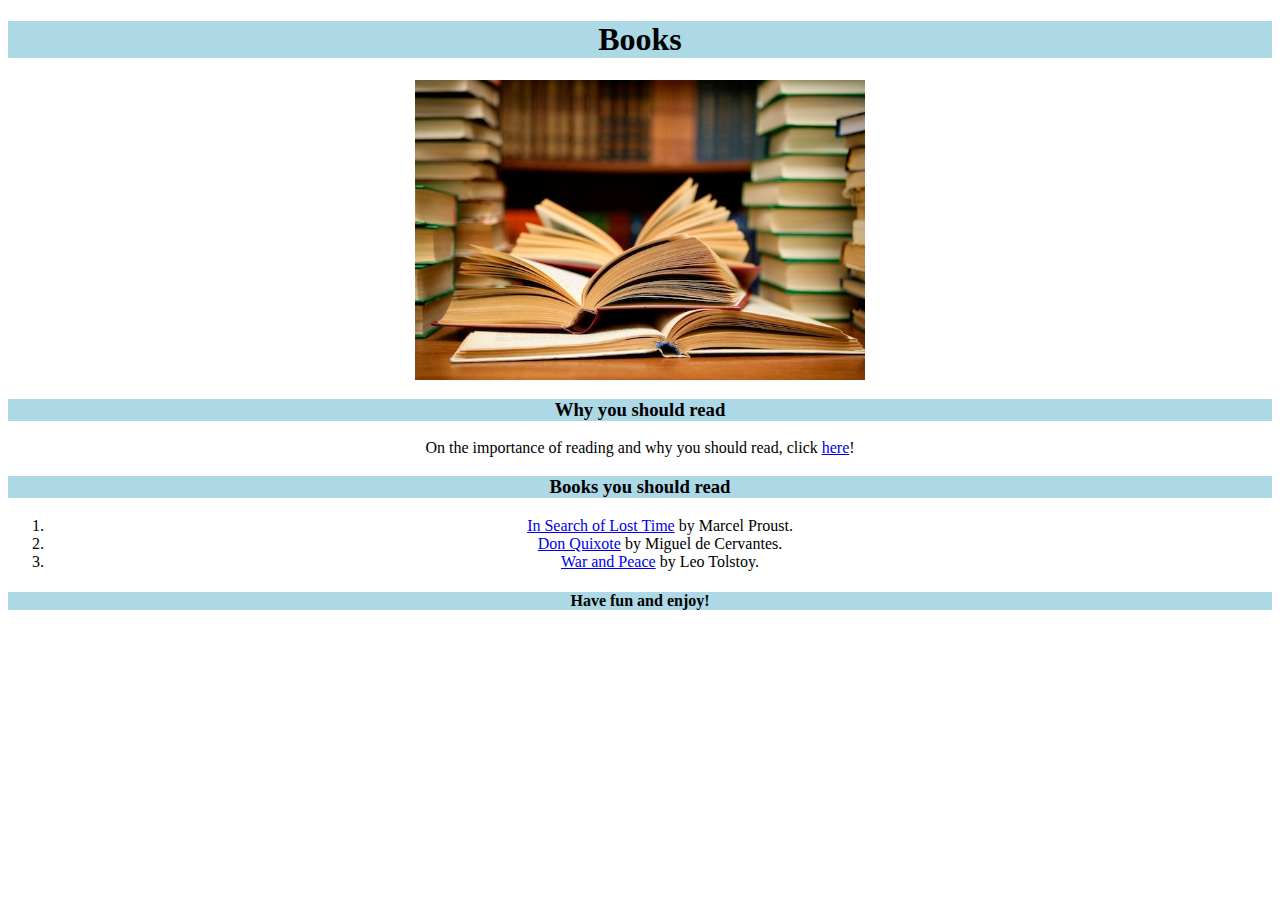
<file: index.html>
<!DOCTYPE html>
<html>
<head>
    <meta charset="UTF-8">
    <title>Books</title>
    <link rel="stylesheet" href="style.css">
</head>
<body>
    <h1>Books</h1>
    <img class="knjiga" src="pictures/books.jpg">
    <h3>Why you should read</h3>
    <p>On the importance of reading and why you should read, click <a href="../books/why.html">here</a>!</p>
    <h3>Books you should read</h3>
    <ol>
        <li><a href="../books/book/marcel_proust.html">In Search of Lost Time</a> by Marcel Proust.</li>
        <li><a href="../books/book/don_quixote.html">Don Quixote</a> by Miguel de Cervantes.</li>
        <li><a href="../books/book/war_and_peace.html">War and Peace</a> by Leo Tolstoy.</li>
    </ol>

    <h4>Have fun and enjoy!</h4>
    

</body>






</html>
</file>
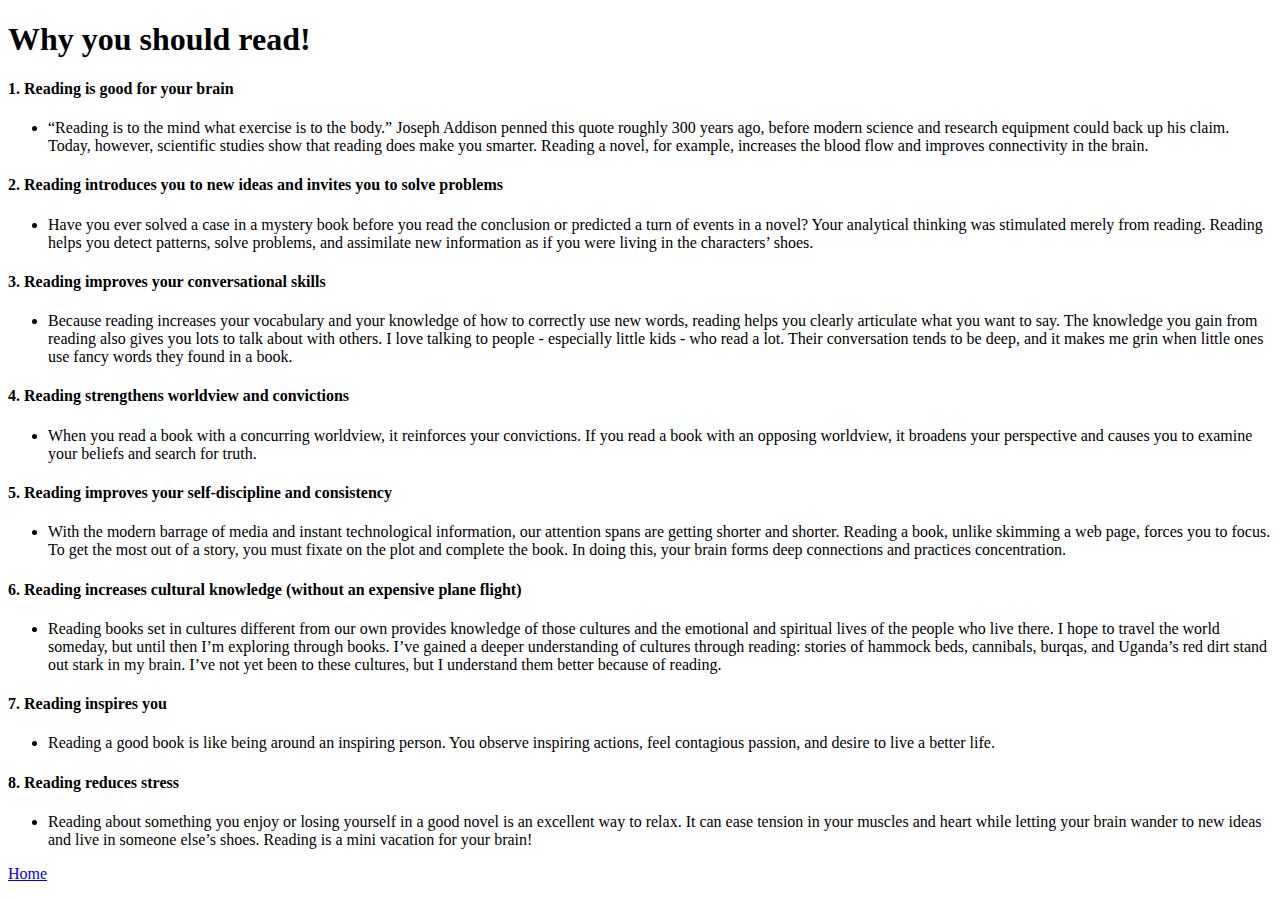
<file: why.html>
<!DOCTYPE html>
<html lang="en">
<head>
    <meta charset="UTF-8">
    <meta http-equiv="X-UA-Compatible" content="IE=edge">
    <meta name="viewport" content="width=device-width, initial-scale=1.0">
    <title>Why books</title>
</head>
<body>
    <h1>Why you should read!</h1>
    <h4>1. Reading is good for your brain</h4>
    <ul>
        <li>“Reading is to the mind what exercise is to the body.” 
            Joseph Addison penned this quote roughly 300 years ago, before modern science and research equipment could back up his claim. 
            Today, however, scientific studies show that reading does make you smarter. 
            Reading a novel, for example, increases the blood flow and improves connectivity in the brain.</li>

    </ul>
    <h4>2. Reading introduces you to new ideas and invites you to solve problems</h4>
    <ul>
        <li>Have you ever solved a case in a mystery book before you read the conclusion or predicted a turn of events in a novel? 
            Your analytical thinking was stimulated merely from reading. 
            Reading helps you detect patterns, solve problems, and assimilate new information as if you were living in the characters’ shoes.</li>

    </ul>
    <h4>3. Reading improves your conversational skills</h4>
    <ul>
        <li>Because reading increases your vocabulary and your knowledge of how to correctly use new words, 
            reading helps you clearly articulate what you want to say. 
            The knowledge you gain from reading also gives you lots to talk about with others. 
            I love talking to people - especially little kids - who read a lot. 
            Their conversation tends to be deep, and it makes me grin when little ones use fancy words they found in a book.</li>

    </ul>
    <h4>4. Reading strengthens worldview and convictions</h4>
    <ul>
        <li>When you read a book with a concurring worldview, it reinforces your convictions. 
            If you read a book with an opposing worldview, 
            it broadens your perspective and causes you to examine your beliefs and search for truth. </li>

    </ul>
    <h4>5. Reading improves your self-discipline and consistency</h4>
    <ul>
        <li>With the modern barrage of media and instant technological information, 
            our attention spans are getting shorter and shorter. 
            Reading a book, unlike skimming a web page, forces you to focus. 
            To get the most out of a story, you must fixate on the plot and complete the book. 
            In doing this, your brain forms deep connections and practices concentration.
        </li>

    </ul>
    <h4>6. Reading increases cultural knowledge (without an expensive plane flight)</h4>
    <ul>
        <li>Reading books set in cultures different from our own 
            provides knowledge of those cultures and the emotional and spiritual lives of the people who live there. 
            I hope to travel the world someday, but until then I’m exploring through books. 
            I’ve gained a deeper understanding of cultures through reading: 
            stories of hammock beds, cannibals, burqas, and Uganda’s red dirt stand out stark in my brain. 
            I’ve not yet been to these cultures, but I understand them better because of reading. </li>

    </ul>
    <h4>7. Reading inspires you</h4>
    <ul>
        <li>Reading a good book is like being around an inspiring person. 
            You observe inspiring actions, feel contagious passion, and desire to live a better life. </li>
    </ul>
    <h4>8. Reading reduces stress</h4>
    <ul>
        <li>Reading about something you enjoy or losing yourself in a good novel is an excellent way to relax. 
            It can ease tension in your muscles and heart while letting your brain wander to new ideas and live in someone else’s shoes. 
            Reading is a mini vacation for your brain! </li>
    </ul>
    <a href="index.html">Home</a>
</body>
</html>
</file>
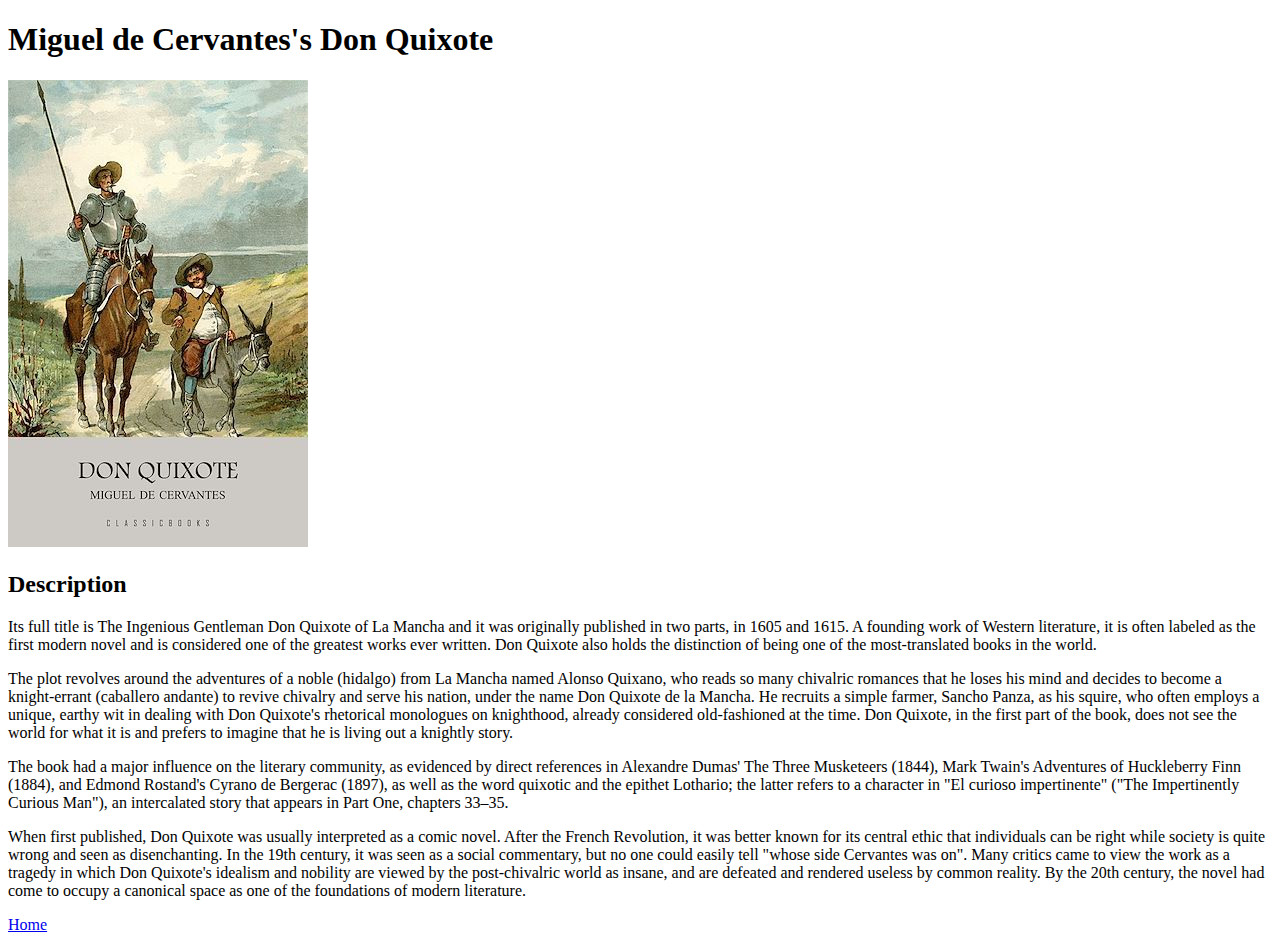
<file: book/don_quixote.html>
<!DOCTYPE html>
<html>
<head>
    <meta charset="UTF-8">
    <title>Don Quixote</title>
</head>
<body>
    <h1>Miguel de Cervantes's Don Quixote</h1>
    <img src="../pictures/cervantes.jpg" alt="Miguel de Cervantes's Don Quixote">
    <h2>Description</h2>
    <p>Its full title is The Ingenious Gentleman Don Quixote of La Mancha and 
        it was originally published in two parts, in 1605 and 1615. 
        A founding work of Western literature, it is often labeled as the first modern novel
        and is considered one of the greatest works ever written.
        Don Quixote also holds the distinction of being one of the most-translated books in the world.
    </p>
    <p>The plot revolves around the adventures of a noble (hidalgo) from La Mancha named Alonso Quixano, 
        who reads so many chivalric romances that he loses his mind and decides to become a knight-errant (caballero andante) 
        to revive chivalry and serve his nation, under the name Don Quixote de la Mancha. He recruits a simple farmer, 
        Sancho Panza, as his squire, who often employs a unique, earthy wit in dealing with 
        Don Quixote's rhetorical monologues on knighthood, already considered old-fashioned at the time. 
        Don Quixote, in the first part of the book, 
        does not see the world for what it is and prefers to imagine that he is living out a knightly story. </p>
    <p>The book had a major influence on the literary community, as evidenced by direct references in Alexandre Dumas' 
        The Three Musketeers (1844), Mark Twain's Adventures of Huckleberry Finn (1884), 
        and Edmond Rostand's Cyrano de Bergerac (1897), as well as the word quixotic and the epithet Lothario; 
        the latter refers to a character in "El curioso impertinente" ("The Impertinently Curious Man"), 
        an intercalated story that appears in Part One, chapters 33–35.</p>
    <p>When first published, Don Quixote was usually interpreted as a comic novel. 
        After the French Revolution, it was better known for its central ethic that individuals 
        can be right while society is quite wrong and seen as disenchanting. In the 19th century, it was seen as a social commentary, 
        but no one could easily tell "whose side Cervantes was on". 
        Many critics came to view the work as a tragedy in which Don Quixote's idealism and nobility are viewed 
        by the post-chivalric world as insane, and are defeated and rendered useless by common reality. 
        By the 20th century, the novel had come to occupy a canonical space as one of the foundations of modern literature. </p>
    <a href="../index.html">Home</a>


</body>




</html>
</file>
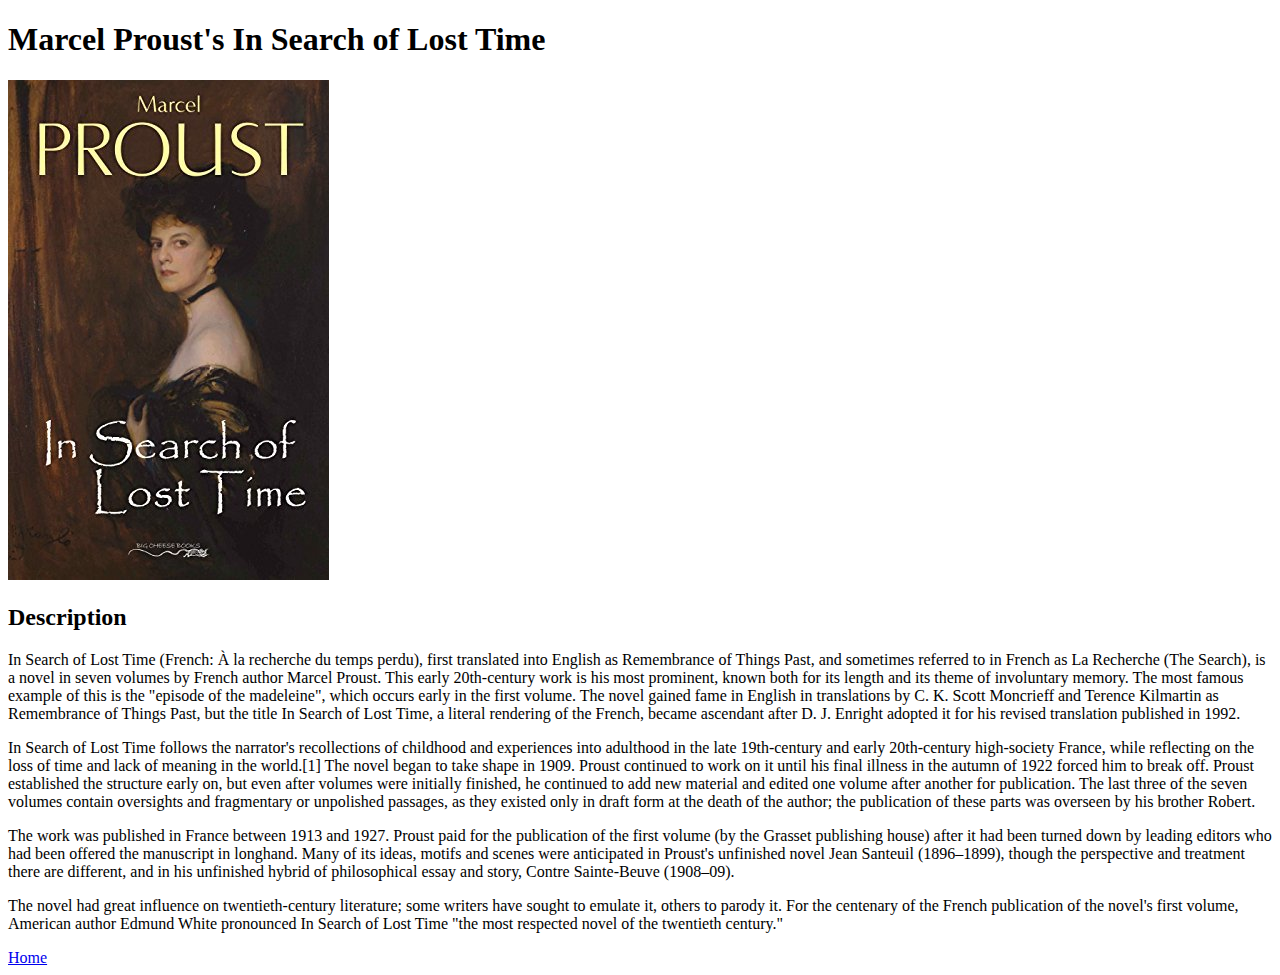
<file: book/marcel_proust.html>
<!DOCTYPE html>
<html lang="en">
<head>
    <meta charset="UTF-8">
    <meta http-equiv="X-UA-Compatible" content="IE=edge">
    <meta name="viewport" content="width=device-width, initial-scale=1.0">
    <title>In Search of Lost Time</title>
</head>
<body>
    <h1>Marcel Proust's In Search of Lost Time</h1>
    <img src="../pictures/mproust.jpg" alt="Marcel Proust's In Search of Lost Time">
    <h2>Description</h2>
    <p>In Search of Lost Time (French: À la recherche du temps perdu), first translated into English as Remembrance of Things Past, 
        and sometimes referred to in French as La Recherche (The Search), 
        is a novel in seven volumes by French author Marcel Proust. 
        This early 20th-century work is his most prominent, known both for its length and its theme of involuntary memory. 
        The most famous example of this is the "episode of the madeleine", which occurs early in the first volume. 
        The novel gained fame in English in translations by C. K. Scott Moncrieff and Terence Kilmartin 
        as Remembrance of Things Past, but the title In Search of Lost Time, a literal rendering of the French, 
        became ascendant after D. J. Enright adopted it for his revised translation published in 1992. </p>
    <p>In Search of Lost Time follows the narrator's recollections of childhood and experiences into adulthood in the late 19th-century 
        and early 20th-century high-society France, while reflecting on the loss of time and lack of meaning in the world.[1] 
        The novel began to take shape in 1909. Proust continued to work on it until his final illness in the autumn of 
        1922 forced him to break off. Proust established the structure early on, but even after volumes were initially finished, 
        he continued to add new material and edited one volume after another for publication. 
        The last three of the seven volumes contain oversights and fragmentary or unpolished passages, 
        as they existed only in draft form at the death of the author; 
        the publication of these parts was overseen by his brother Robert. </p>
    <p>The work was published in France between 1913 and 1927. 
        Proust paid for the publication of the first volume (by the Grasset publishing house) 
        after it had been turned down by leading editors who had been offered the manuscript in longhand. 
        Many of its ideas, motifs and scenes were anticipated in Proust's unfinished novel Jean Santeuil (1896–1899), 
        though the perspective and treatment there are different, and in his unfinished hybrid of philosophical essay and story, 
        Contre Sainte-Beuve (1908–09). </p>
    <p>The novel had great influence on twentieth-century literature; some writers have sought to emulate it, others to parody it. 
        For the centenary of the French publication of the novel's first volume, 
        American author Edmund White pronounced In Search of Lost Time "the most respected novel of the twentieth century."</p>

    <a href="../index.html">Home</a>
    
</body>
</html>
</file>
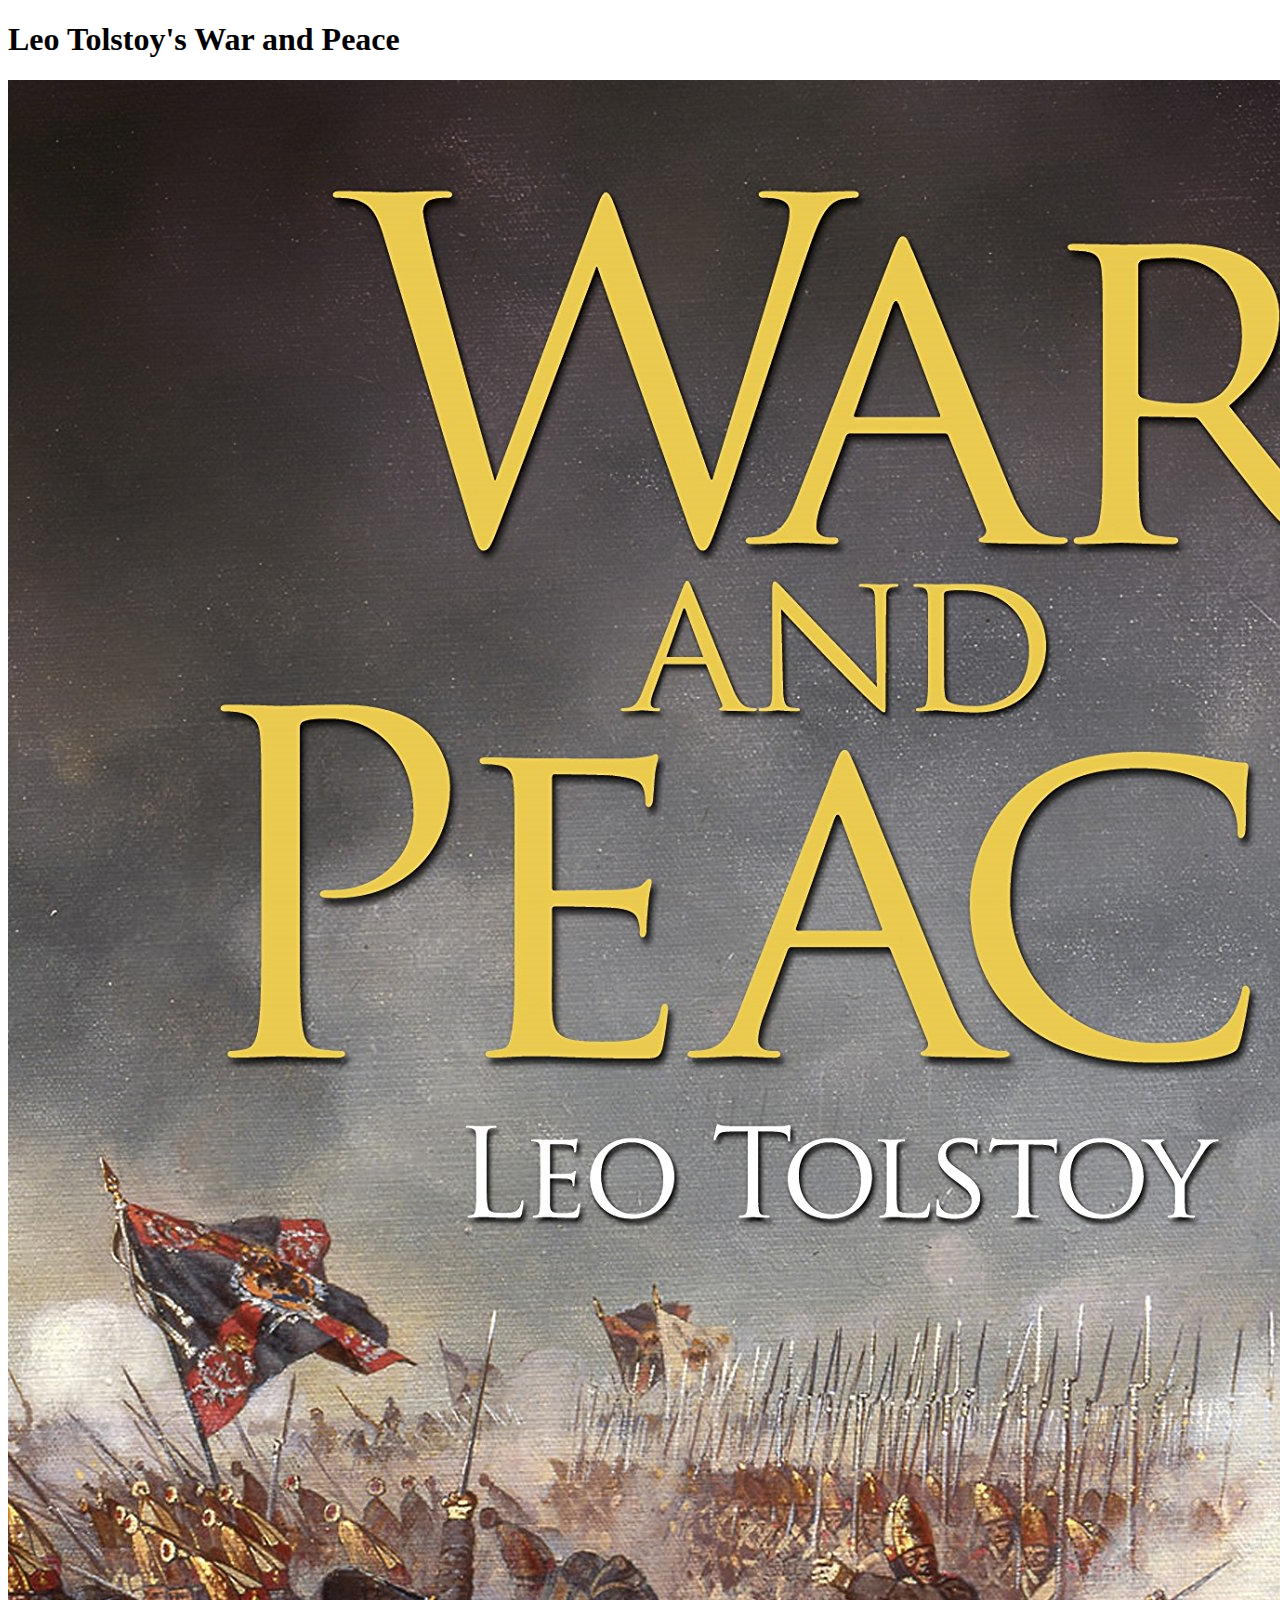
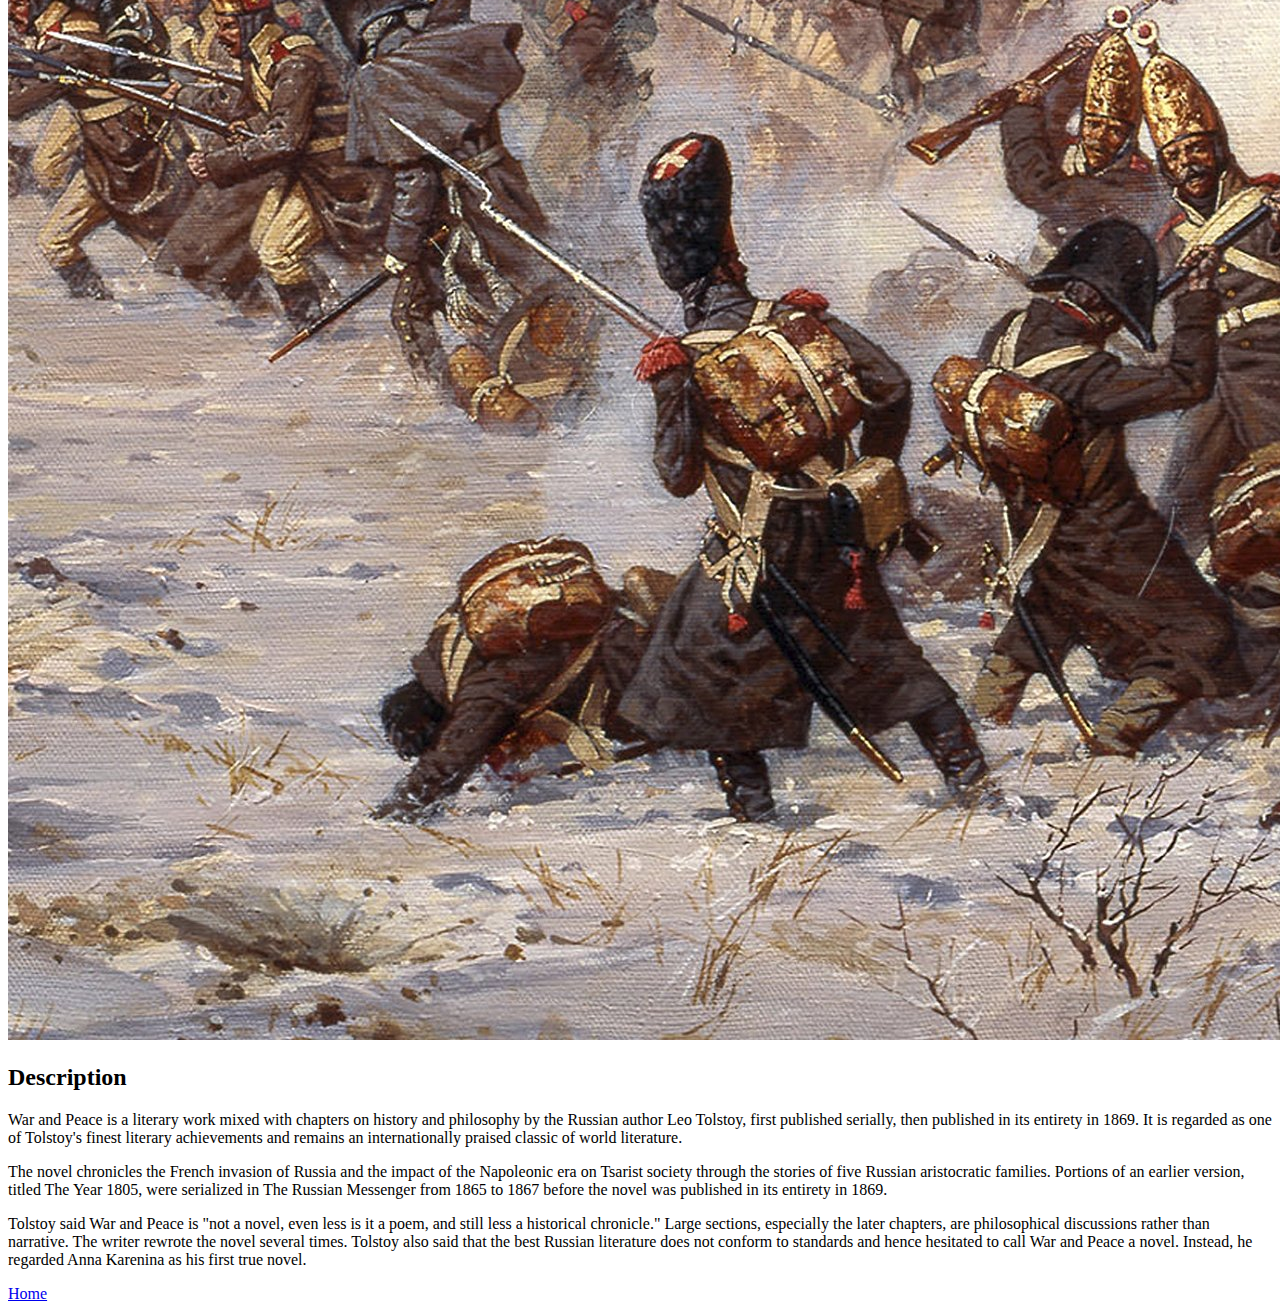
<file: book/war_and_peace.html>
<!DOCTYPE html>
<html lang="en">
<head>
    <meta charset="UTF-8">
    <meta http-equiv="X-UA-Compatible" content="IE=edge">
    <meta name="viewport" content="width=device-width, initial-scale=1.0">
    <title>War and Peace</title>
</head>
<body>
    <h1>Leo Tolstoy's War and Peace</h1>
    <img src="../pictures/tolstoy.jpg" alt="Leo Tolstoy's War and Peace book cover">
    <h2>Description</h2>
    <p>War and Peace is a literary work mixed with chapters on history and philosophy by the Russian author Leo Tolstoy, 
        first published serially, then published in its entirety in 1869. It is regarded as one of Tolstoy's 
        finest literary achievements and remains an internationally praised classic of world literature.</p>
    <p>The novel chronicles the French invasion of Russia and the impact of the Napoleonic era on Tsarist society 
        through the stories of five Russian aristocratic families. Portions of an earlier version, titled The Year 1805,
         were serialized in The Russian Messenger from 1865 to 1867 before the novel was published in its entirety in 1869.</p>
    <p>Tolstoy said War and Peace is "not a novel, even less is it a poem, and still less a historical chronicle." 
        Large sections, especially the later chapters, are philosophical discussions rather than narrative. 
        The writer rewrote the novel several times. Tolstoy also said that the best Russian literature does not 
        conform to standards and hence hesitated to call War and Peace a novel. 
        Instead, he regarded Anna Karenina as his first true novel. </p>
    <a href="../index.html">Home</a>

</body>
</html>
</file>
<file: style.css>
* {
    text-align: center;

}

h1, h3, h4 {
    background-color: lightblue;

}
.knjiga {
    width : auto;
    height : 300px;
    display: block;
    margin-left: auto;
    margin-right: auto;
}
</file>
